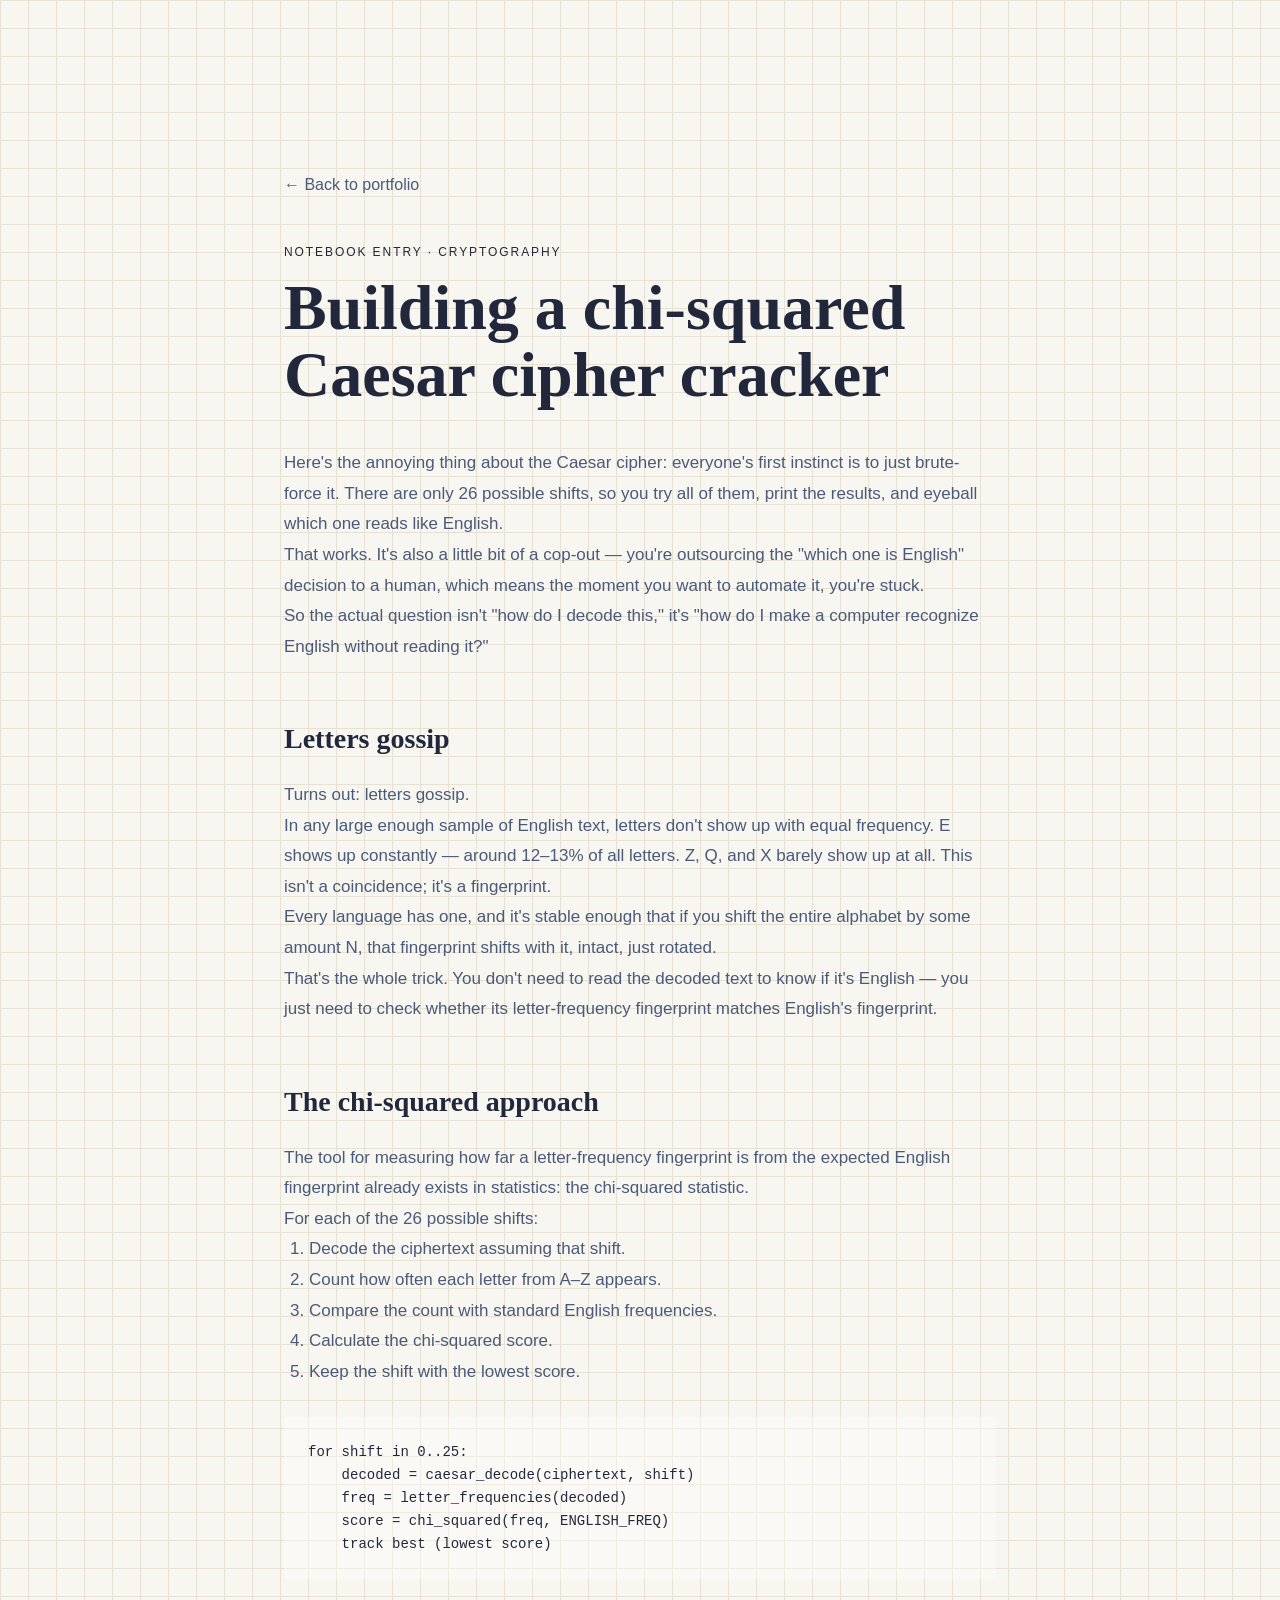
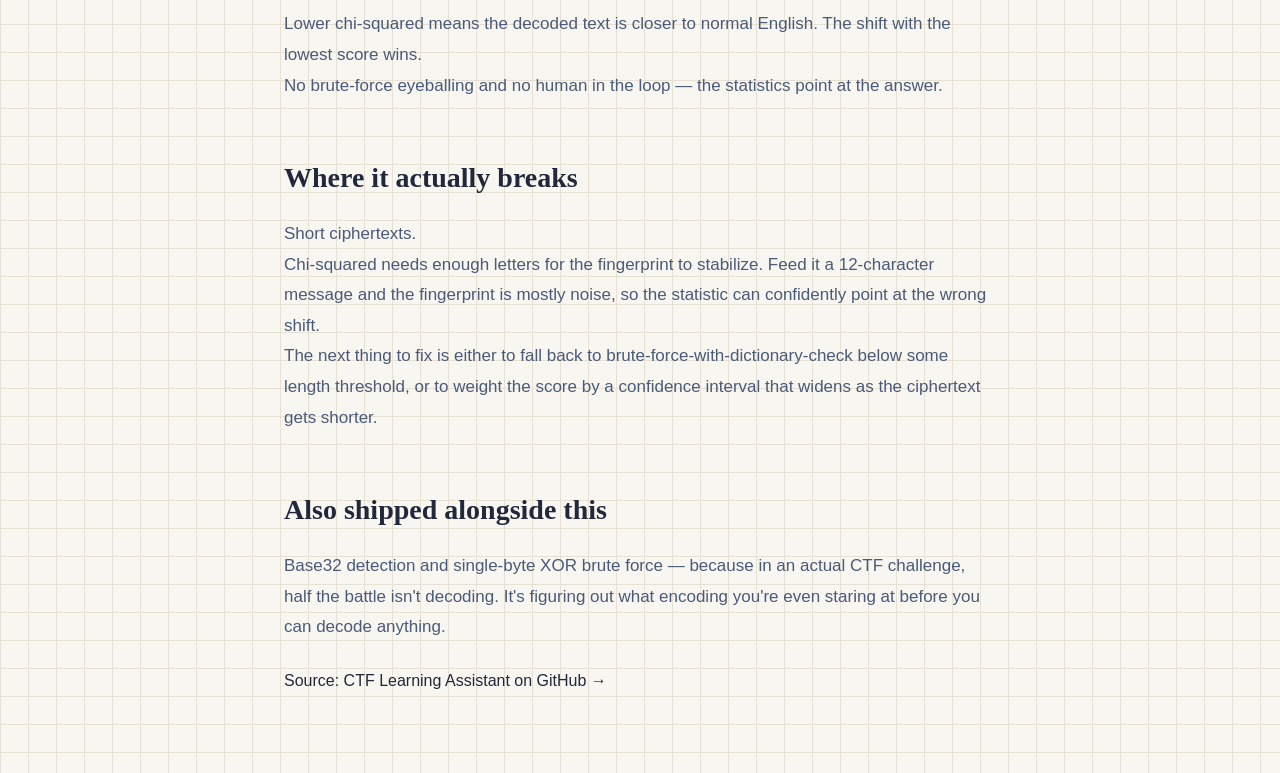
<file: notebook/chi-squared-caesar.html>
<!DOCTYPE html>
<html lang="en">

<head>
  <meta charset="UTF-8">
  <meta name="viewport" content="width=device-width, initial-scale=1.0">

  <title>Building a chi-squared Caesar cipher cracker</title>

  <!-- The ../ is important because this page is inside notebook/ -->
  <link rel="stylesheet" href="../assets/css/style.css">

  <style>
    .notebook-page {
      max-width: 760px;
      margin: 0 auto;
      padding: 120px 24px 80px;
    }

    .back-link {
      display: inline-block;
      margin-bottom: 45px;
      color: var(--ink-soft);
      text-decoration: none;
    }

    .back-link:hover {
      color: var(--ink);
    }

    .notebook-label {
      font-size: 12px;
      letter-spacing: 0.16em;
      color: var(--accent);
      margin-bottom: 12px;
    }

    .notebook-page h1 {
      font-size: clamp(36px, 6vw, 64px);
      line-height: 1.05;
      margin-bottom: 40px;
    }

    .notebook-page h2 {
      margin-top: 55px;
      margin-bottom: 18px;
      font-size: 28px;
    }

    .notebook-page p,
    .notebook-page li {
      font-size: 17px;
      line-height: 1.8;
      color: var(--ink-soft);
    }

    .notebook-page ol {
      padding-left: 25px;
    }

    .notebook-page pre {
      overflow-x: auto;
      padding: 24px;
      margin: 30px 0;
      border: 1px solid var(--line);
      background: rgba(255, 255, 255, 0.35);
    }

    .notebook-page code {
      font-family: monospace;
      font-size: 14px;
    }

    .source-link {
      display: inline-block;
      margin-top: 25px;
      color: var(--accent);
    }
  </style>
</head>

<body>

  <main class="notebook-page">

    <a class="back-link" href="/">
      ← Back to portfolio
    </a>

    <div class="notebook-label">
      NOTEBOOK ENTRY · CRYPTOGRAPHY
    </div>

    <h1>
      Building a chi-squared Caesar cipher cracker
    </h1>

    <p>
      Here's the annoying thing about the Caesar cipher:
      everyone's first instinct is to just brute-force it.
      There are only 26 possible shifts, so you try all of them,
      print the results, and eyeball which one reads like English.
    </p>

    <p>
      That works. It's also a little bit of a cop-out — you're
      outsourcing the "which one is English" decision to a human,
      which means the moment you want to automate it, you're stuck.
    </p>

    <p>
      So the actual question isn't "how do I decode this," it's
      "how do I make a computer recognize English without reading it?"
    </p>

    <h2>Letters gossip</h2>

    <p>
      Turns out: letters gossip.
    </p>

    <p>
      In any large enough sample of English text, letters don't
      show up with equal frequency. E shows up constantly — around
      12–13% of all letters. Z, Q, and X barely show up at all.
      This isn't a coincidence; it's a fingerprint.
    </p>

    <p>
      Every language has one, and it's stable enough that if you
      shift the entire alphabet by some amount N, that fingerprint
      shifts with it, intact, just rotated.
    </p>

    <p>
      That's the whole trick. You don't need to read the decoded
      text to know if it's English — you just need to check whether
      its letter-frequency fingerprint matches English's fingerprint.
    </p>

    <h2>The chi-squared approach</h2>

    <p>
      The tool for measuring how far a letter-frequency fingerprint
      is from the expected English fingerprint already exists in
      statistics: the chi-squared statistic.
    </p>

    <p>
      For each of the 26 possible shifts:
    </p>

    <ol>
      <li>Decode the ciphertext assuming that shift.</li>
      <li>Count how often each letter from A–Z appears.</li>
      <li>Compare the count with standard English frequencies.</li>
      <li>Calculate the chi-squared score.</li>
      <li>Keep the shift with the lowest score.</li>
    </ol>

    <pre><code>for shift in 0..25:
    decoded = caesar_decode(ciphertext, shift)
    freq = letter_frequencies(decoded)
    score = chi_squared(freq, ENGLISH_FREQ)
    track best (lowest score)</code></pre>

    <p>
      Lower chi-squared means the decoded text is closer to normal
      English. The shift with the lowest score wins.
    </p>

    <p>
      No brute-force eyeballing and no human in the loop — the
      statistics point at the answer.
    </p>

    <h2>Where it actually breaks</h2>

    <p>
      Short ciphertexts.
    </p>

    <p>
      Chi-squared needs enough letters for the fingerprint to
      stabilize. Feed it a 12-character message and the fingerprint
      is mostly noise, so the statistic can confidently point at
      the wrong shift.
    </p>

    <p>
      The next thing to fix is either to fall back to
      brute-force-with-dictionary-check below some length threshold,
      or to weight the score by a confidence interval that widens
      as the ciphertext gets shorter.
    </p>

    <h2>Also shipped alongside this</h2>

    <p>
      Base32 detection and single-byte XOR brute force — because in
      an actual CTF challenge, half the battle isn't decoding. It's
      figuring out what encoding you're even staring at before you
      can decode anything.
    </p>

    <a
      class="source-link"
      href="https://github.com/newton-lebniz/CTF-Learning-Assistant"
      target="_blank"
      rel="noopener noreferrer"
    >
      Source: CTF Learning Assistant on GitHub →
    </a>

  </main>

</body>
</html>
</file>
<file: assets/css/style.css>
:root{
    --bg: #F8F6F1;
    --grid-line: #E7E1D3;
    --ink: #22283B;
    --ink-soft: #4A5A78;
    --navy: #2B3A67;
    --amber: #C98A2C;
    --forest: #2F6F4F;
    --card-dark: #101826;
    --card-dark-text: #E7ECF3;
    --border: #DED7C7;
    --max-w: 880px;
  }
  *{ box-sizing:border-box; margin:0; padding:0; }
  html{ scroll-behavior:smooth; }
  body{
    background-color: var(--bg);
    background-image:
      linear-gradient(var(--grid-line) 1px, transparent 1px),
      linear-gradient(90deg, var(--grid-line) 1px, transparent 1px);
    background-size: 28px 28px;
    color: var(--ink);
    font-family: 'IBM Plex Sans', sans-serif;
    line-height: 1.6;
    padding-top: 52px;
  }

  /* NAV */
  .sitenav{
    position:fixed; top:0; left:0; right:0; z-index:50;
    background:rgba(248,246,241,0.88); backdrop-filter:blur(6px);
    border-bottom:1px solid var(--border);
    height:52px; display:flex; align-items:center;
  }
  .sitenav .wrap{ display:flex; justify-content:space-between; align-items:center; width:100%; }
  .sitenav .mark{ font-family:'IBM Plex Mono', monospace; font-size:13px; color:var(--ink); letter-spacing:.03em; }
  .sitenav .mark:hover{ text-decoration:none; }
  .sitenav .navlinks{ display:flex; gap:22px; font-family:'IBM Plex Mono', monospace; font-size:13px; }
  .sitenav .navlinks a{ color:var(--ink-soft); }
  .sitenav .navlinks a:hover{ color:var(--amber); text-decoration:none; }
  @media (max-width:560px){ .sitenav .navlinks{ gap:14px; } .sitenav .navlinks span.navword{ display:none; } }
  h1,h2,h3{ font-family:'Spectral', serif; font-weight:600; color:var(--ink); }
  a{ color:var(--amber); text-decoration:none; }
  a:hover{ text-decoration:underline; }
  a:focus-visible, button:focus-visible{ outline:2px solid var(--amber); outline-offset:3px; }
  code, .mono{ font-family:'IBM Plex Mono', monospace; }

  .wrap{ max-width:var(--max-w); margin:0 auto; padding:0 24px; }
  section{ padding:72px 0; border-bottom:1px solid var(--border); }
  section:last-of-type{ border-bottom:none; }
  .eyebrow{ font-family:'IBM Plex Mono', monospace; font-size:13px; color:var(--forest); letter-spacing:.04em; margin-bottom:8px; }
  .eyebrow::before{ content:"§ "; color:var(--amber); }

  /* HERO */
  .hero{ padding-top:96px; padding-bottom:56px; }
  .hero-role{ font-family:'IBM Plex Mono', monospace; font-size:14px; color:var(--ink-soft); margin-bottom:18px; }
  .decode{ font-size:clamp(36px,7vw,64px); font-weight:700; letter-spacing:-0.01em; min-height:1.2em; }
  .decode .amber{ color:var(--amber); }
  .hero-sub{ margin-top:20px; max-width:560px; color:var(--ink-soft); font-size:17px; }
  .hero-links{ margin-top:28px; display:flex; gap:20px; flex-wrap:wrap; font-family:'IBM Plex Mono', monospace; font-size:14px; }

  /* HERO QUIP */
  .hero-quip{ font-family:'Spectral', serif; font-style:italic; font-size:16px; color:var(--ink-soft); max-width:520px; margin-bottom:22px; }
  .hero-quip .amber{ color:var(--amber); font-style:normal; }

  /* ABOUT */
  .about-text{ max-width:640px; color:var(--ink-soft); font-size:17px; margin-bottom:28px; }
  .about-text strong{ color:var(--ink); }
  .beliefs{ display:grid; grid-template-columns:1fr 1fr; gap:14px; }
  .belief{ background:#FBFAF6; border:1px solid var(--border); border-radius:6px; padding:18px 20px; font-family:'Spectral', serif; font-size:16px; color:var(--ink); transition:transform .15s ease, border-color .15s ease; }
  .belief:hover, .belief:focus-within{ transform:translateY(-2px); border-color:var(--amber); }
  .belief-tag{ display:block; font-family:'IBM Plex Mono', monospace; font-size:11px; color:var(--forest); text-transform:uppercase; letter-spacing:.05em; margin-bottom:6px; }
  @media (max-width:560px){ .beliefs{ grid-template-columns:1fr; } }

  /* PROJECTS */
  .project{ padding:28px 0; border-top:1px solid var(--border); }
  .project:first-of-type{ border-top:none; }
  .project-head{ display:flex; justify-content:space-between; align-items:baseline; flex-wrap:wrap; gap:8px; }
  .project-head h3{ font-size:22px; }
  .project-role{ font-family:'IBM Plex Mono', monospace; font-size:12px; color:var(--forest); text-transform:uppercase; letter-spacing:.05em; }
  .project-notes{ margin-top:14px; display:grid; grid-template-columns:auto 1fr; gap:6px 16px; max-width:660px; }
  .project-notes dt{ font-family:'IBM Plex Mono', monospace; font-size:11px; color:var(--navy); text-transform:uppercase; letter-spacing:.05em; padding-top:2px; white-space:nowrap; }
  .project-notes dd{ color:var(--ink-soft); font-size:15px; }
  .tags{ margin-top:14px; display:flex; gap:8px; flex-wrap:wrap; }
  .tag{ font-family:'IBM Plex Mono', monospace; font-size:12px; background:#EDF0F5; border:1px solid var(--border); color:var(--ink-soft); padding:3px 9px; border-radius:3px; }
  .project-links{ margin-top:14px; display:flex; gap:18px; font-family:'IBM Plex Mono', monospace; font-size:13px; }

  /* SKILLS */
  .skill-chart-wrap{ display:flex; gap:28px; flex-wrap:wrap; align-items:flex-start; }
  .skill-chart{ flex:1 1 420px; max-width:460px; }
  .skill-chart svg{ width:100%; height:auto; overflow:visible; }
  .skill-axis-label{ font-family:'IBM Plex Mono', monospace; font-size:11px; fill:var(--ink-soft); text-transform:uppercase; letter-spacing:.04em; }
  .skill-gridline{ stroke:var(--border); stroke-width:1; }
  .skill-point{ fill:var(--amber); stroke:var(--bg); stroke-width:2; cursor:pointer; transition:r .12s ease, fill .12s ease; }
  .skill-point:hover, .skill-point:focus{ fill:var(--navy); outline:none; }
  .skill-point-label{ font-family:'IBM Plex Mono', monospace; font-size:10px; fill:var(--ink-soft); pointer-events:none; }
  .skill-note{ flex:1 1 220px; min-width:220px; background:#FBFAF6; border:1px solid var(--border); border-radius:6px; padding:18px; font-size:14px; color:var(--ink-soft); min-height:120px; }
  .skill-note strong{ display:block; color:var(--ink); font-family:'IBM Plex Mono', monospace; font-size:13px; margin-bottom:6px; text-transform:uppercase; letter-spacing:.03em; }
  .cp-line{ margin-top:20px; font-family:'IBM Plex Mono', monospace; font-size:13px; color:var(--ink-soft); }
  .cp-line strong{ color:var(--ink); }

  /* FOOTER JOKE */
  footer .joke{ display:block; margin-top:6px; color:var(--ink-soft); }

  /* PI EASTER EGG */
  #piBadge{ position:fixed; bottom:18px; right:18px; z-index:80; background:var(--card-dark); color:var(--card-dark-text); font-family:'IBM Plex Mono', monospace; font-size:12px; padding:10px 14px; border-radius:6px; max-width:min(80vw,360px); word-break:break-all; box-shadow:0 6px 20px rgba(0,0,0,.25); display:none; }
  #piBadge.show{ display:block; }
  #piBadge .pi-close{ float:right; margin-left:10px; cursor:pointer; color:#AAB6C8; }

  /* RESUME */
  .resume-card{ background:var(--card-dark); color:var(--card-dark-text); padding:28px; border-radius:6px; display:flex; justify-content:space-between; align-items:center; flex-wrap:wrap; gap:16px; }
  .resume-card p{ color:#AAB6C8; font-size:14px; margin-top:4px; }
  .btn{ font-family:'IBM Plex Mono', monospace; background:var(--amber); color:#1B1408; padding:10px 20px; border-radius:4px; font-size:14px; font-weight:600; display:inline-block; }
  .btn:hover{ text-decoration:none; filter:brightness(1.08); }

  /* GITHUB STATS */
  .stats-img{ width:100%; max-width:480px; border-radius:6px; border:1px solid var(--border); }

  /* WRITING */
  .post{ padding:18px 0; border-top:1px solid var(--border); }
  .post:first-of-type{ border-top:none; }
  .post-title{ font-size:18px; font-weight:600; }
  .post-status{ font-family:'IBM Plex Mono', monospace; font-size:11px; color:var(--ink-soft); background:#EDF0F5; padding:2px 8px; border-radius:3px; margin-left:8px; }

  /* CONTACT */
  .contact-list{ font-family:'IBM Plex Mono', monospace; font-size:16px; display:flex; flex-direction:column; gap:10px; margin-top:16px; }

  footer{ padding:32px 0; text-align:center; font-family:'IBM Plex Mono', monospace; font-size:12px; color:var(--ink-soft); }

  @media (prefers-reduced-motion: reduce){ * { animation:none !important; transition:none !important; } }
</file>
